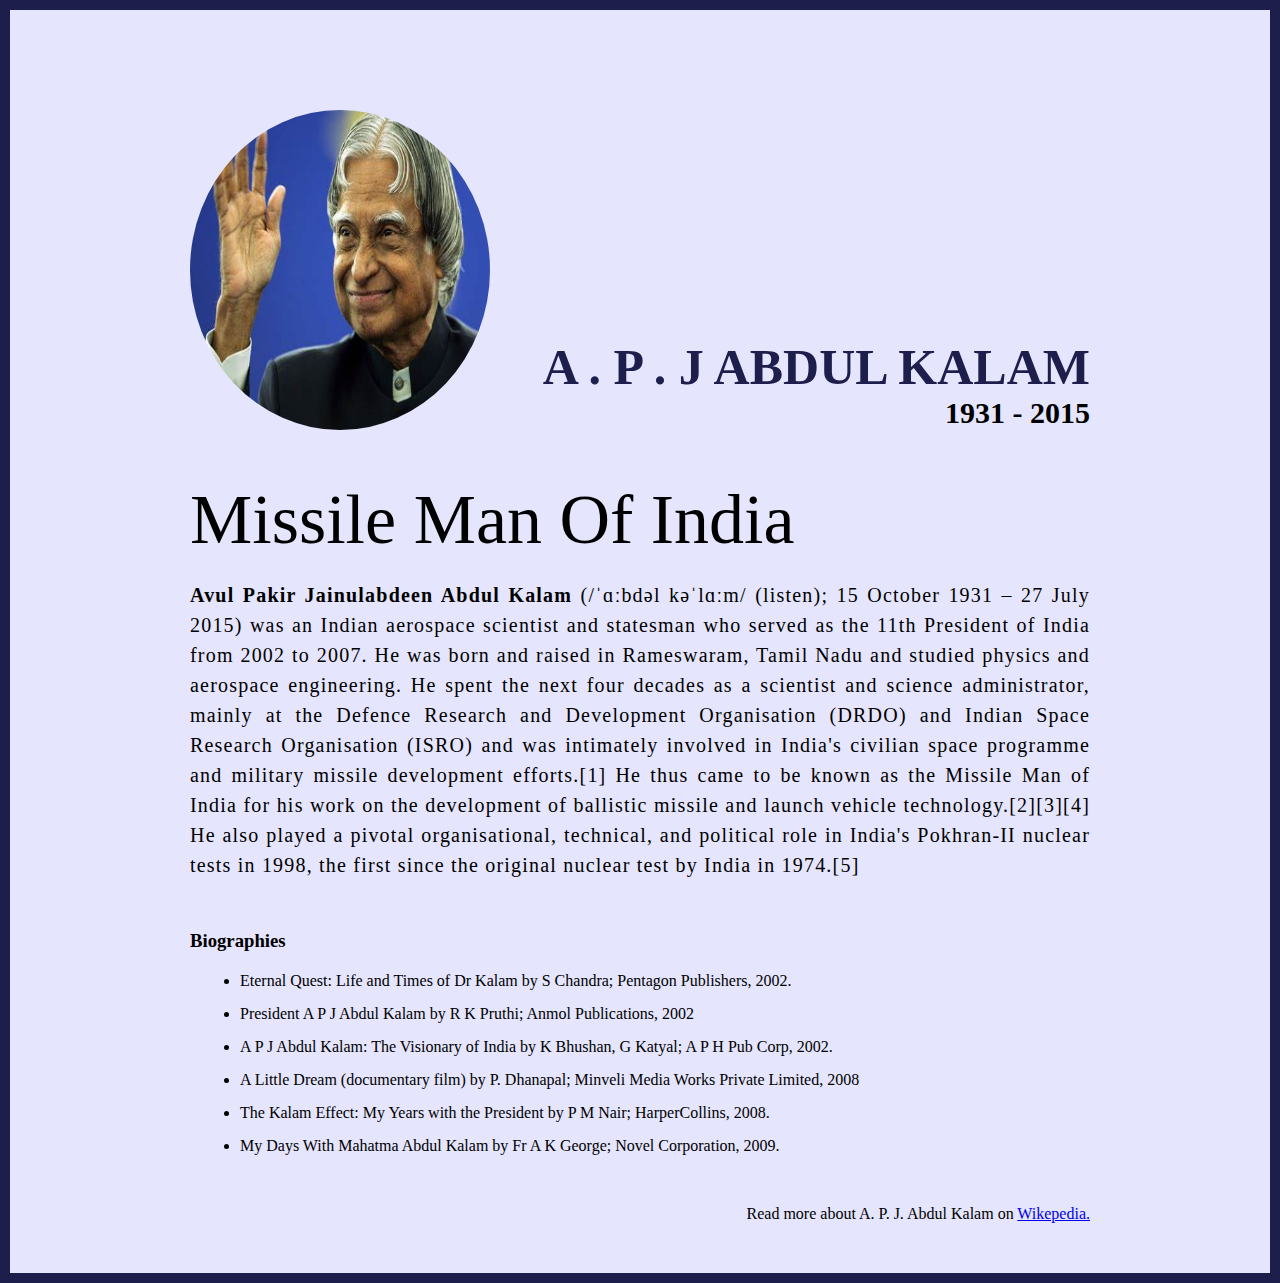
<file: Project1/index.html>
<!DOCTYPE html>
<html lang="en">
<head>
    <meta charset="UTF-8">
    <meta http-equiv="X-UA-Compatible" content="IE=edge">
    <meta name="viewport" content="width=device-width, initial-scale=1.0">
    <title>The Tribute Website | A.P.J Abdul Kalam</title>
    <link rel="stylesheet" href="style.css">
</head>
<body>
    <div class="container">

        <div class="content">
            <section class="top_section">
                <div class="image_container">
                    <img src="./images/apj.jpeg" alt= "tribute" />
                </div>
                <div>
                    <h1>A . P . J Abdul Kalam </h1>
                    <h4>1931 - 2015</h4>
                </div>
            </section>
            <section class="about_section">
                <h2>Missile Man Of India</h2>
                <p>
                <b>Avul Pakir Jainulabdeen Abdul Kalam</b> (/ˈɑːbdəl kəˈlɑːm/ (listen); 15 October 1931 – 27 July 2015) was an Indian aerospace scientist and statesman who served as the 11th President of India from 2002 to 2007. He was born and raised in Rameswaram, Tamil Nadu and studied physics and aerospace engineering. He spent the next four decades as a scientist and science administrator, mainly at the Defence Research and Development Organisation (DRDO) and Indian Space Research Organisation (ISRO) and was intimately involved in India's civilian space programme and military missile development efforts.[1] He thus came to be known as the Missile Man of India for his work on the development of ballistic missile and launch vehicle technology.[2][3][4] He also played a pivotal organisational, technical, and political role in India's Pokhran-II nuclear tests in 1998, the first since the original nuclear test by India in 1974.[5]
                </p>

            </section>
            <section class="biography_section">
                <h3><b>Biographies</b></h3>
                <ul>
                    <li>
                        Eternal Quest: Life and Times of Dr Kalam by S Chandra; Pentagon Publishers, 2002.
                    </li>
                    <li>
                        President A P J Abdul Kalam by R K Pruthi; Anmol Publications, 2002
                    </li>
                    <li>
                        A P J Abdul Kalam: The Visionary of India by K Bhushan, G Katyal; A P H Pub Corp, 2002.
                    </li>
                    <li>
                        A Little Dream (documentary film) by P. Dhanapal; Minveli Media Works Private Limited, 2008
                    </li>
                    <li>
                        The Kalam Effect: My Years with the President by P M Nair; HarperCollins, 2008.
                    </li>
                    <li>
                        My Days With Mahatma Abdul Kalam by Fr A K George; Novel Corporation, 2009.
                    </li>
                </ul>
            </section>
            <footer>
                <p>
                Read more about A. P. J. Abdul Kalam on <a href="https://en.wikipedia.org/wiki/A._P._J._Abdul_Kalam">Wikepedia.</a>
                </p>
            </footer>

        </div>

    </div>
</body>
</html>
</file>
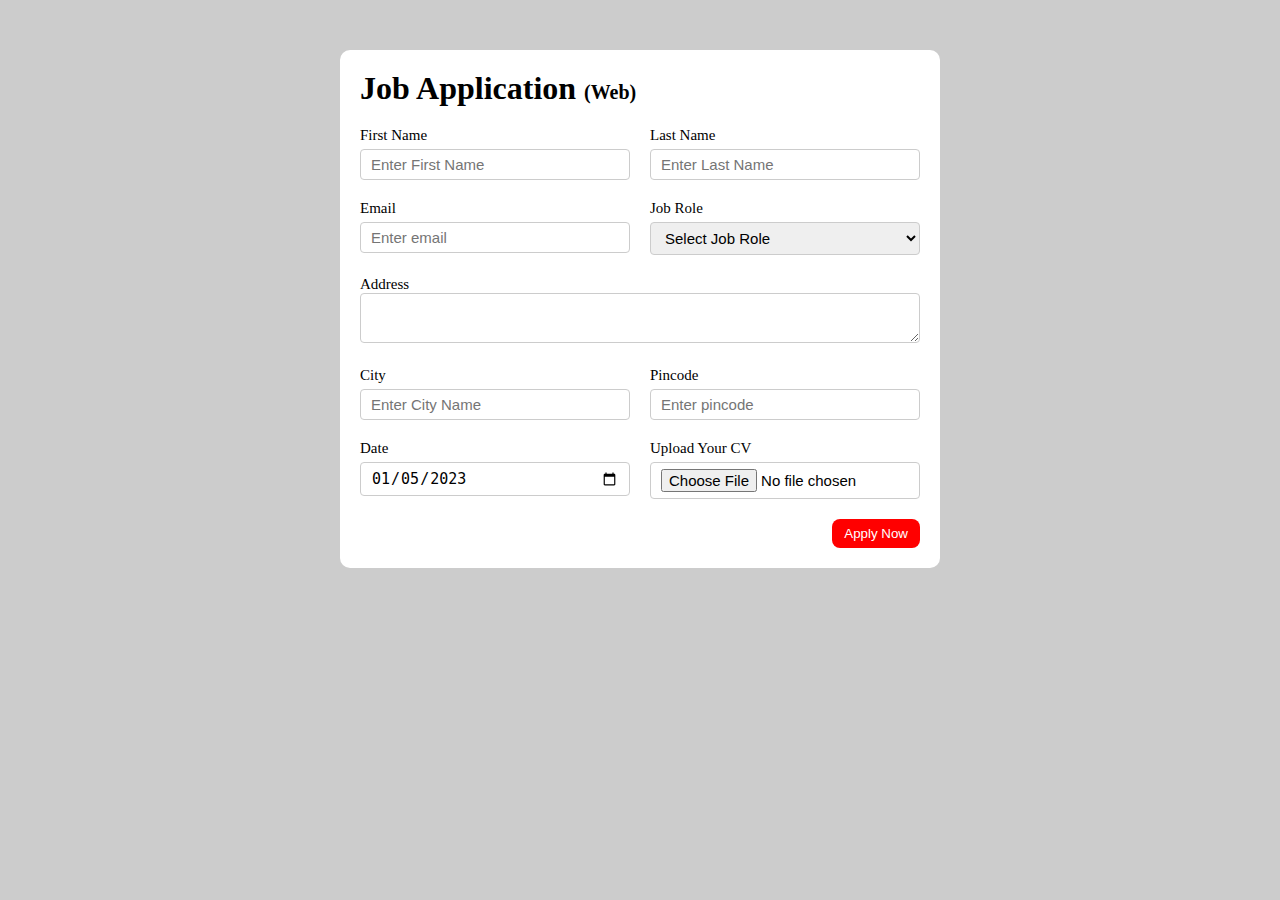
<file: Project2/index.html>
<!DOCTYPE html>
<html lang="en">
<head>
    <meta charset="UTF-8">
    <meta http-equiv="X-UA-Compatible" content="IE=edge">
    <meta name="viewport" content="width=device-width, initial-scale=1.0">
    <title>Job Application Form</title>
    <link rel="stylesheet" href="style.css">
</head>
<body>
    <div class="container">

        <div class="apply_box">

            <h1>Job Application <span class="title_small">(Web)</span></h1>
            <form action="">
                <div class="form_container">

                    <div class="form_control">
                      <label for="first_name">First Name</label>
                      <input 
                      id="first_name" name="first_name" placeholder="Enter First Name">  
                    </div>

                    <div class="form_control">
                        <label for="last_name">Last Name</label>
                        <input 
                        id="last_name" name="last_name" placeholder="Enter Last Name">  
                      </div>

                      <div class="form_control">
                        <label for="email">Email</label>
                        <input
                        id="email" name="email" placeholder="Enter email">  
                      </div>

                      <div class="form_control">
                        <label for="job_role">Job Role</label>
                        <select>
                            <option value="">Select Job Role</option>
                            <option value="frontend">Frontend Developer</option>
                            <option value="backend">Backend Developer</option>
                            <option value="full_stack">Full Stack Developer</option>
                            <option value="ui_ux">UI UX Designer</option>
                        </select>

                      </div>

                      <div class="textarea_control">
                        <label for="address">Address</label>
                        <textarea id="address" name="address" row="4" cols="50" >
                        </textarea>
                      </div>

                      <div class="form_control">
                        <label for="city">City</label>
                        <input 
                        id="city" name="city" placeholder="Enter City Name">  
                      </div>

                      <div class="form_control">
                        <label for="pincode">Pincode</label>
                        <input
                        type="number" 
                        id="pincode" name="pincode" placeholder="Enter pincode">  
                      </div>

                      <div class="form_control">
                        <label for="date">Date</label>
                        <input
                        type="date"
                        value="2023-01-05" 
                        id="date" name="date">  
                      </div>

                      <div class="form_control">
                        <label for="upload">Upload Your CV</label>
                        <input
                        type="file" 
                        id="upload" name="upload">  
                      </div>
                </div>

                    <div class="button_container">
                        <button type="submit">Apply Now</button>
                    </div>
            </form>

        </div>
    </div>
</body>
</html>
</file>
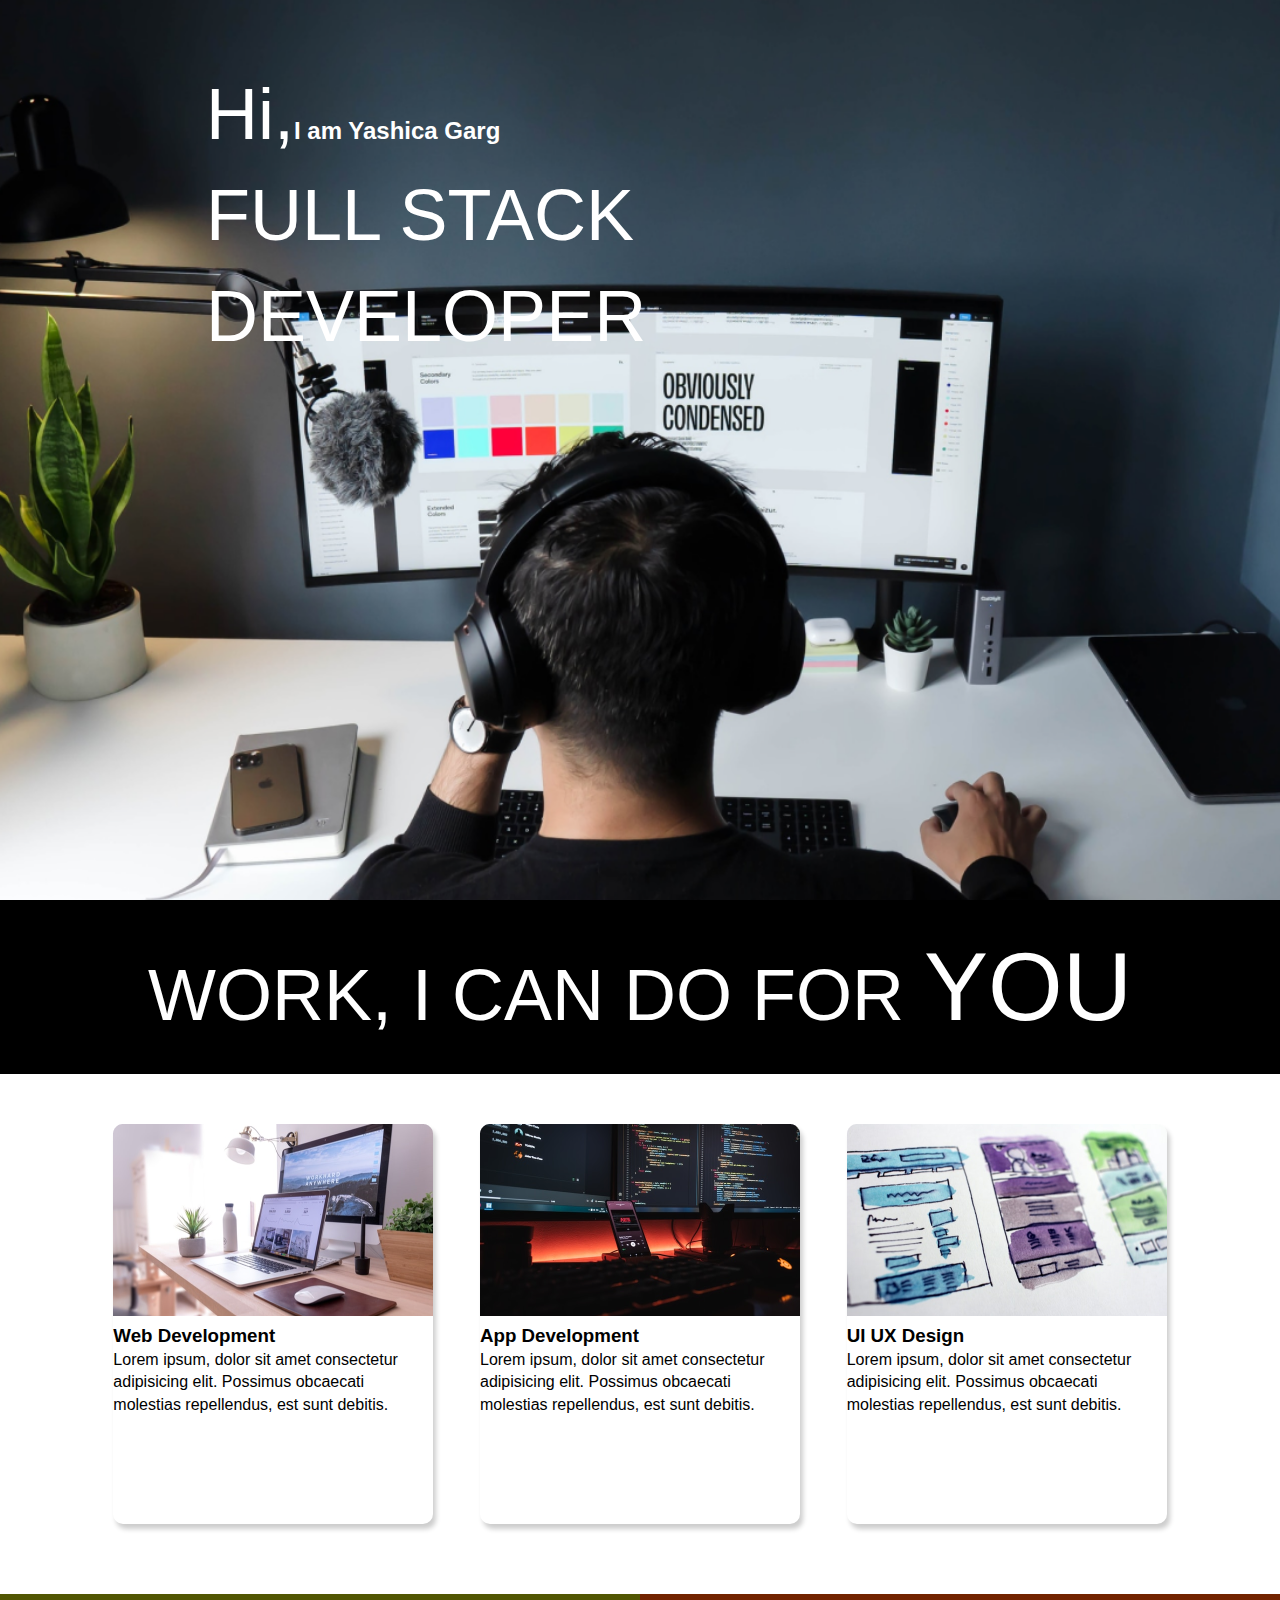
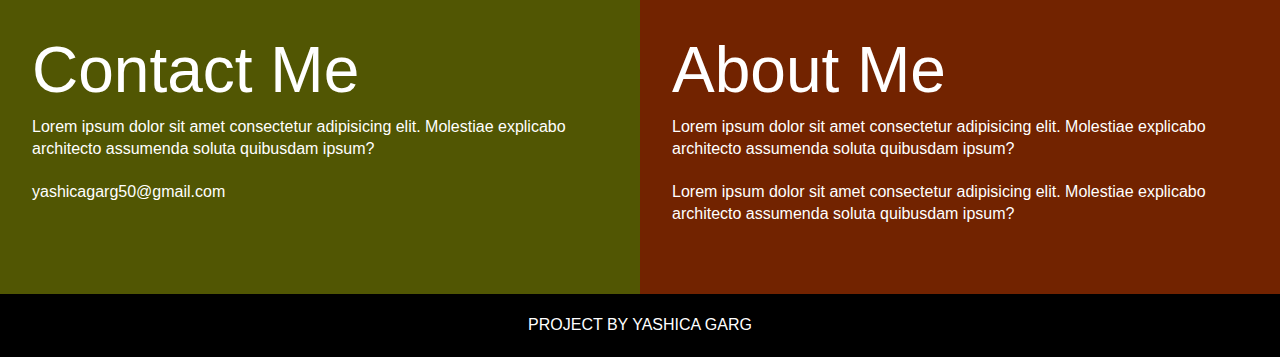
<file: Project4/index.html>
<!DOCTYPE html>
<html lang="en">
<head>
    <meta charset="UTF-8">
    <meta http-equiv="X-UA-Compatible" content="IE=edge">
    <meta name="viewport" content="width=device-width, initial-scale=1.0">
    <title>Developer Landing Page</title>
    <link rel="stylesheet" href="style.css">
</head>
<body>
    <section class="hero_section">
        <div class="text_container">
            <h2><span class="lg_text">Hi,</span>I am Yashica Garg</h2>
            <h1 class="lg_text">FULL STACK DEVELOPER</h1>
        </div>
    </section>

    <section class="black_box">
        <h2>WORK, I CAN DO FOR <span>YOU</span></h2>
    </section>

    <section class="work">
        <div class="grid_item">
            <div class="card">
                <div class="image_container">
                    <img src="images/web.png" alt="web development" />
                </div>
                <div class="card_container">
                    <h3>Web Development</h3>
                    <p>
                        Lorem ipsum, dolor sit amet consectetur adipisicing elit. Possimus obcaecati molestias repellendus, est sunt debitis.
                    </p>
                </div>
            </div>
        </div>
        
        <div class="grid_item">
            <div class="card">
                <div class="image_container">
                    <img src="images/mobile.png" alt="app development" />
                </div>
                <div class="card_container">
                    <h3>App Development</h3>
                    <p>
                        Lorem ipsum, dolor sit amet consectetur adipisicing elit. Possimus obcaecati molestias repellendus, est sunt debitis.
                    </p>
                </div>
            </div>
        </div>
       
        <div class="grid_item">
            <div class="card">
                <div class="image_container">
                    <img src="images/uiux.png" alt="uiux development" />
                </div>
                <div class="card_container">
                    <h3>UI UX Design</h3>
                    <p>
                        Lorem ipsum, dolor sit amet consectetur adipisicing elit. Possimus obcaecati molestias repellendus, est sunt debitis.
                    </p>
                </div>
            </div>
        </div>
        

    </section>

    <section class="bottom_section">

        <div class="contact">
            <h2>Contact Me</h2>
            <p>
                Lorem ipsum dolor sit amet consectetur adipisicing elit. Molestiae explicabo architecto assumenda soluta quibusdam ipsum?
            </p>
            <p>
                yashicagarg50@gmail.com
            </p>
        </div>

        <div class="about">
            <h2>About Me</h2>
            <p>
                Lorem ipsum dolor sit amet consectetur adipisicing elit. Molestiae explicabo architecto assumenda soluta quibusdam ipsum?
            </p>
            <p>
                Lorem ipsum dolor sit amet consectetur adipisicing elit. Molestiae explicabo architecto assumenda soluta quibusdam ipsum?
            </p>
        </div>

    </section>

    <footer>
        Project By Yashica Garg
    </footer>
</body>
</html>
</file>
<file: Project1/style.css>
* {
    margin: 0;
    padding: 0;
    box-sizing: border-box;
}
.container{
    background-color: #e5e5fd;
    min-height: 100vh;
    border: 10px solid #1d1e4c;
}
.content{
    max-width: 900px;
    margin: 0 auto;
}
.top_section{
    margin-top: 100px;
    display: flex;
    justify-content: space-between;
    align-items: flex-end;
}

.top_section h1{
    font-size: 50px;
    font-weight: bold;
    color: #1d1e4c;
    text-transform: uppercase;
}

.top_section h4{
    text-align: end;
    font-size: 30px;
}

.image_container{
    border-radius: 50%;
    overflow: hidden;
}

.image_container,img{
    width: 300px;
    height: 320px;
}

.about_section{
    margin-top: 50px;
}

.about_section h2{
    font-size: 70px;
    font-weight: 400;
    margin-bottom: 20px;
}

.about_section p{
    font-size: 20px;
    line-height: 30px;
    letter-spacing: 1.2px;
    text-align: justify;
}
.biography_section{
    margin: 50px 0;
}

.biography_section h3{
    margin-bottom: 20px;
}

.biography_section ul{
    margin-left: 50px;
}

.biography_section li{
    margin-bottom: 15px;
}

footer{
    margin: 50px 0;
}

footer p{
    text-align: end;
}
</file>
<file: Project2/style.css>
*{
    margin: 0;
    padding: 0;
    box-sizing: border-box;
}

body{
    background-color: #ccc;
}
.container{
    max-width: 900px;
    margin: 0 auto;
}

.apply_box{
    max-width: 600px;
    padding: 20px;
    background-color: white;
    margin: 0 auto;
    margin-top: 50px;
    box-shadow: 4px 3px 5px rgba(1, 1, 1, 0);
    border-radius: 10px;
}

.title_small {
    font-size: 20px;
}

.form_container{
    margin-top: 20px;
    display: grid;
    grid-template-columns: repeat(auto-fit, minmax(200px, 1fr));
    gap: 20px;
}

.form_control{
    display: flex;
    flex-direction: column;
}

label{
    font-size: 15px;
    margin-bottom: 5px;
}

input, select, textarea{
    padding: 6px 10px;
    border: 1px solid #ccc;
    border-radius: 4px;
    font-size: 15px;
}

input:focus, textarea:focus{
    outline-color: red;
}

.button_container{
    display: flex;
    justify-content: end;
    margin-top: 20px;


}

button{
    background-color: red;
    border: transparent solid 2px;
    padding: 5px 10px;
    color: white;
    border-radius: 8px;
    transition: 0.3s ease-in;
}

button:hover{
    background-color: #ccc;
    border: 2px solid red;
    color: black;
    transition: 0.3s ease-out;
    cursor: pointer;
}

.textarea_control{
    grid-column: 1 /span 2;
     /* grabs the spacing of 2 columns */
}

.textarea_control textarea{
    width: 100%;

}

@media (max-width:460px){
    .textarea_control{
        grid-column: 1 /span 1;
         /* grabs the spacing of 2 columns */
    }
}
</file>
<file: Project4/style.css>
*{
    margin: 0;
    padding: 0;
    box-sizing: border-box;
}

html, body{
    line-height: 1.4;
    font-weight: 300;
    font-family: "Roboto", sans-serif;
}

.hero_section{
    background-image: url(images/developer.png);
    min-height: 100vh;
    background-position: center;
    background-size: cover;
    background-repeat: no-repeat;
}

.text_container{
    color: white;
    max-width: 900px;
    margin: 0 auto;
    padding-top: 64px;
    padding-left: 16px;
    
}

.lg_text{
    font-size: 72px;
    font-weight: 400;
}

.black_box{
    background-color: #000;
    padding: 20px;
}

.black_box h2{
    font-weight: 300;
    font-size: 72px;
    color: white;
    text-align: center;
}

.black_box h2 span{
    font-weight: 400;
    font-size: 96px;
}

.work{
    display: grid;
    grid-template-columns: repeat(auto-fit,minmax(320px,1fr));
    max-width: 1100px;
    margin: 50px auto;
}

.grid_item{
    display: flex;
    justify-content: center;
    align-items: center;
    gap: 20px;
}
.card{
    max-width: 320px;
    height: 400px;
    border-radius: 10px;
    box-shadow: 3px 5px 5px rgba(1, 1, 1, 0.2);
    transition: 0.2s ease-in-out;
    margin-bottom: 20px;
}

.card:hover{
    transform: scale(1.04);
    box-shadow: 3px 5px 5px rgba(1, 1, 1, 0.4);
    transition: 0.2s ease-in-out;
}
.card_content{
    padding: 20px;

}

.card_content h3{
    margin-bottom: 10px;
}

.bottom_section{
    display: flex;

}
.contact{
    background-color: #515603;
    

}

.about{
    background-color: #722300;
}

.contact, .about{
    flex: 1;
    min-height: 300px;
    padding: 32px;
    color: white;
}

.about h2, .contact h2{
    font-size: 64px;
    font-weight: 300;
}

.about p, .contact p{
    margin-bottom: 20px;
}

footer{
    text-align: center;
    text-transform: uppercase;
    background-color: #000;
    padding: 20px;
    color: white;
}

@media (max-width: 786px) {
    .hero_section{
        min-height: 50vh;
    }
    .text_container{
       padding: 10px 0;
       text-align: center; 
    }

    .lg_text{
        font-size: 32px;
    }

    .black_box h2{
        font-size: 24px;
    }

    .black_box h2 span{
        font-weight: 400;
        font-size: 32px;
    }

    .bottom_section{
        flex-direction: column;
    }

    .about h2, .contact h2{
        font-size: 32px;
    }

    h1{
        font-size: 32px;
    }
}
</file>
